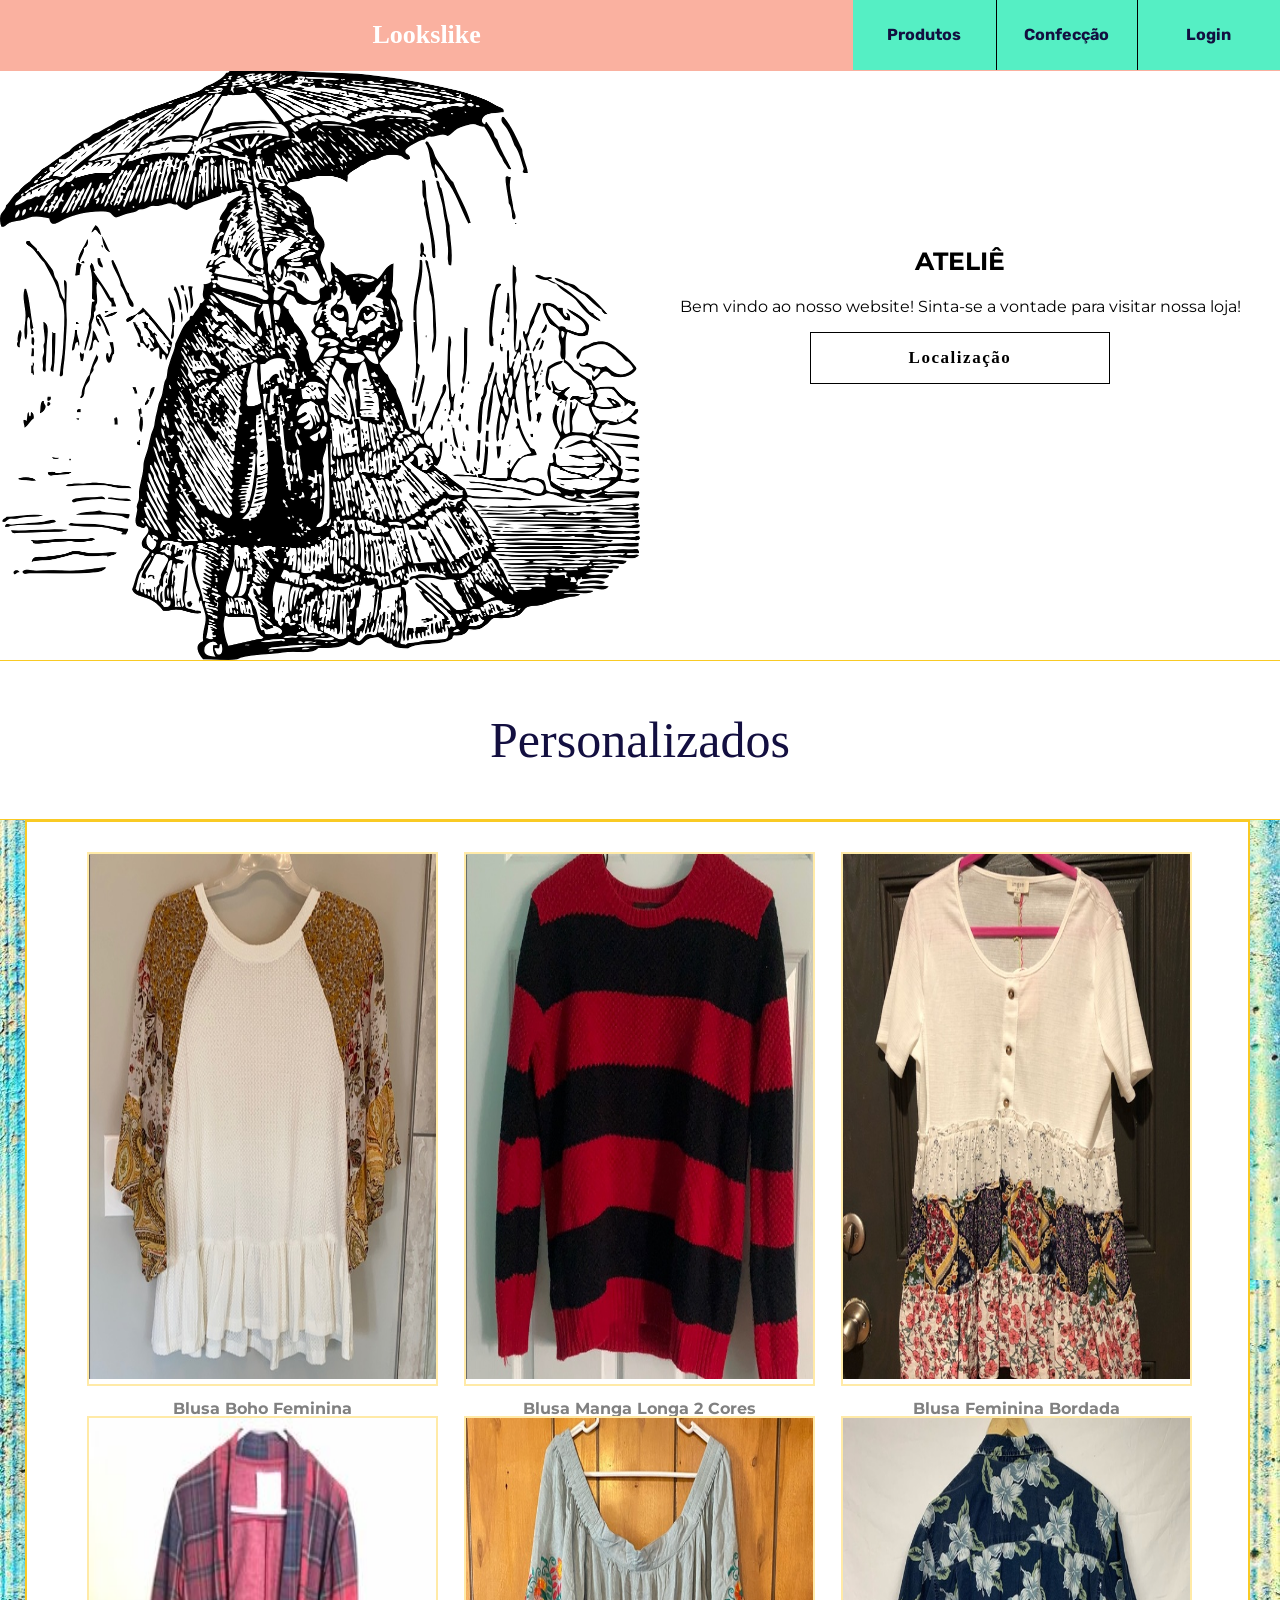
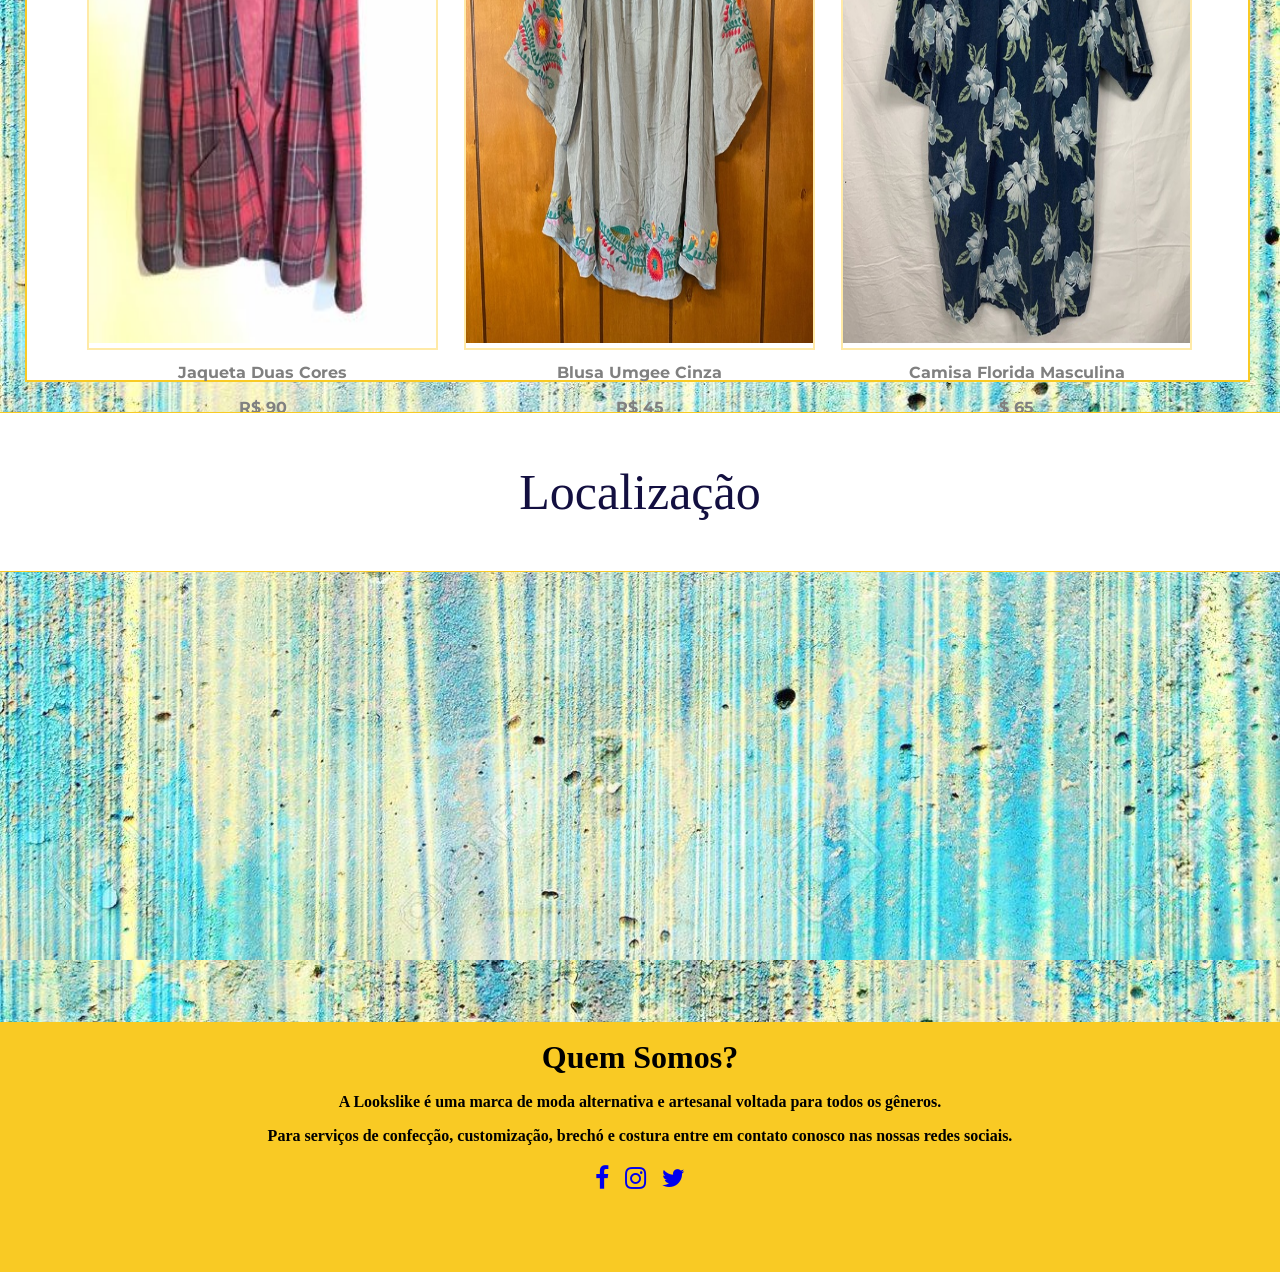
<file: index.html>
<!DOCTYPE html>
<html lang="pt-BR">
<head>
  <meta charset="UTF-8">
  <meta name="viewport" content="width=device-width, initial-scale=1.0">
  <meta http-equiv="X-UA-Compatible" content="ie=edge">
  <link href="https://fonts.googleapis.com/css?family=IM+Fell+Great+Primer+SC|Lato&display=swap" rel="stylesheet">
  <link href="https://fonts.googleapis.com/css?family=Rubik&display=swap" rel="stylesheet">
  <link href="https://fonts.googleapis.com/css?family=Montserrat&display=swap" rel="stylesheet">
  <link rel="stylesheet" href="https://cdnjs.cloudflare.com/ajax/libs/font-awesome/4.7.0/css/font-awesome.min.css">
  <link rel="shortcut icon" href="img/android-icon-96x96.png">
  <link rel="stylesheet" href="css/INDEXMENU.css">
  <link rel="stylesheet" href="css/INDEXCONT.css">
  <title>Lookslike</title>
</head>
<body>
  <div class="layout">
    
    <!-- =============== MENU ================= -->
    <header class="menu">
      <div class="container">
        <div class="logo-site">
          <a href="index.html">Lookslike</a>
        </div>

        <div class="produtos">
          <a href="" class="produtos-lista">Produtos</a>
          <span class="submenu">
            <a href="feminino.html">Feminino</a>
            <a href="masculino.html">Masculino</a>
          </span>
          
        </div>

        <div class="confecçao">
          <a href="#confec">Confecção</a>
        </div>

        <div class="login">
          <a href="login.html">Login</a>
        </div>
      </div>
    </header> 

    <!--- ============== 1º CONTEUDO =============-->


    <div class="conteudo">
      <div class="conteudo-l">
        <img id="img_logo" src="img/image5.png" alt="img">
      </div>
    

      <div class="conteudo-2">
        <section class="cima">
          <h1 id="cima-1">ATELIÊ</h1>
          <p>Bem vindo ao nosso website! Sinta-se a vontade para visitar nossa loja!</p>
        </section>
        <section class="baixo">
          <a href="#loca"><button type="button" id="baixo-1">Localização</button></a>
        </section>
      </div>
    </div>

    <!-- ============= 2º CONTEUDO ============== -->

    <div class="conteudo-m-titulo">
      <p>Personalizados</p>
    </div>

    <div class="conteudo-meio">
      <div class="conteudo-m-central">
        <div class="meio-item-1">
          <section class="infobox-item-1">
            <img id="meio_1" src="img/blusa-boho.jpg" alt="img">
          <section>
          <div class="infobox-i1-titulo">
            <p>Blusa Boho Feminina</p>
            <p>R$ 35</p>
          </div>
          <div class="infobox-heart">
            <button class="btn"><i class="fa fa-heart"></i></button>
            <p>Adicionar ao carrinho</p>
          </div>
        </div>  



        <div class="meio-item-1">
          <section class="infobox-item-1">
            <img id="meio_1" src="img/blusa-mangalonga-2.jpg" alt="img">
          <section>
          <div class="infobox-i1-titulo">
            <p>Blusa Manga Longa 2 Cores</p>
            <p>R$ 50</p>
          </div>
          <div class="infobox-heart">
            <button class="btn"><i class="fa fa-heart"></i></button>
            <p>Adicionar ao carrinho</p>
          </div>
        </div>  



        <div class="meio-item-1">
          <section class="infobox-item-1">
            <img id="meio_1" src="img/blusa-feminina-2.jpg" alt="img">
          <section>
          <div class="infobox-i1-titulo">
            <p>Blusa Feminina Bordada</p>
            <p>R$ 65</p>
          </div>
          <div class="infobox-heart">
            <button class="btn"><i class="fa fa-heart"></i></button>
            <p>Adicionar ao carrinho</p>
          </div>
        </div>  



        <div class="meio-item-1">
          <section class="infobox-item-1">
            <img id="meio_1" src="img/jaqueta-vermelha.jpg" alt="img">
          <section>
          <div class="infobox-i1-titulo">
            <p>Jaqueta Duas Cores</p>
            <p>R$ 90</p>
          </div>
          <div class="infobox-heart">
            <button class="btn"><i class="fa fa-heart"></i></button>
            <p>Adicionar ao carrinho</p>
          </div>
        </div>  




        <div class="meio-item-1">
          <section class="infobox-item-1">
            <img id="meio_1" src="img/blusa-umgee-2.jpg" alt="img">
          <section>
          <div class="infobox-i1-titulo">
            <p>Blusa Umgee Cinza</p>
            <p>R$ 45</p>
          </div>
          <div class="infobox-heart">
            <button class="btn"><i class="fa fa-heart"></i></button>
            <p>Adicionar ao carrinho</p>
          </div>
        </div>  




        <div class="meio-item-1">
          <section class="infobox-item-1">
            <img id="meio_1" src="img/camisa-florida-masculina.jpg" alt="img">
          <section>
          <div class="infobox-i1-titulo">
            <p>Camisa Florida Masculina</p>
            <p>$ 65</p>
          </div>
          <div class="infobox-heart">
            <button class="btn"><i class="fa fa-heart"></i></button>
            <p>Adicionar ao carrinho</p>
          </div>
        </div>  
      </div>
    </div>

    <!-- =============== 3º CONTEUDO ============== -->
    <div class="conteudo-mapa">
      <div class="conteudo-mapa-titulo">
        <p id="loca">Localização</p>
      </div>
      <iframe src="https://www.google.com/maps/embed?pb=!1m18!1m12!1m3!1d1979.4582707790096!2d-34.87499884397443!3d-7.135649594847398!2m3!1f0!2f0!3f0!3m2!1i1024!2i768!4f13.1!3m3!1m2!1s0x7ace810852ae4f1%3A0xaf5445223401f2bb!2sIFPB!5e0!3m2!1sen!2sbr!4v1521749915692" width="100%" height="450" frameborder="0" style="border:0" allowfullscreen></iframe>
    </div>

    <!-- =============== RODAPÉ ===================-->

    <footer>
      <div class="conteudo-footer-titulo">
        <h1>Quem Somos?</h1>
        <p>A Lookslike é uma marca de moda alternativa e artesanal voltada para todos os gêneros.</p>
      </div>
      <div class="conteudo-footer-info">
        <p id="confec">Para serviços de confecção, customização, brechó e costura entre em contato conosco nas nossas redes sociais.</p>
        <div id="icons-rodape">
          <a href="#confec"><i class="fa fa-facebook-f"></i></a>
          <a href="#confec"><i class="fa fa-instagram"></i></a>
          <a href="#confec"><i class="fa fa-twitter"></i></a>
        </div>
      </div>
    </footer>
  </div>

  
</body>
</html>
</file>
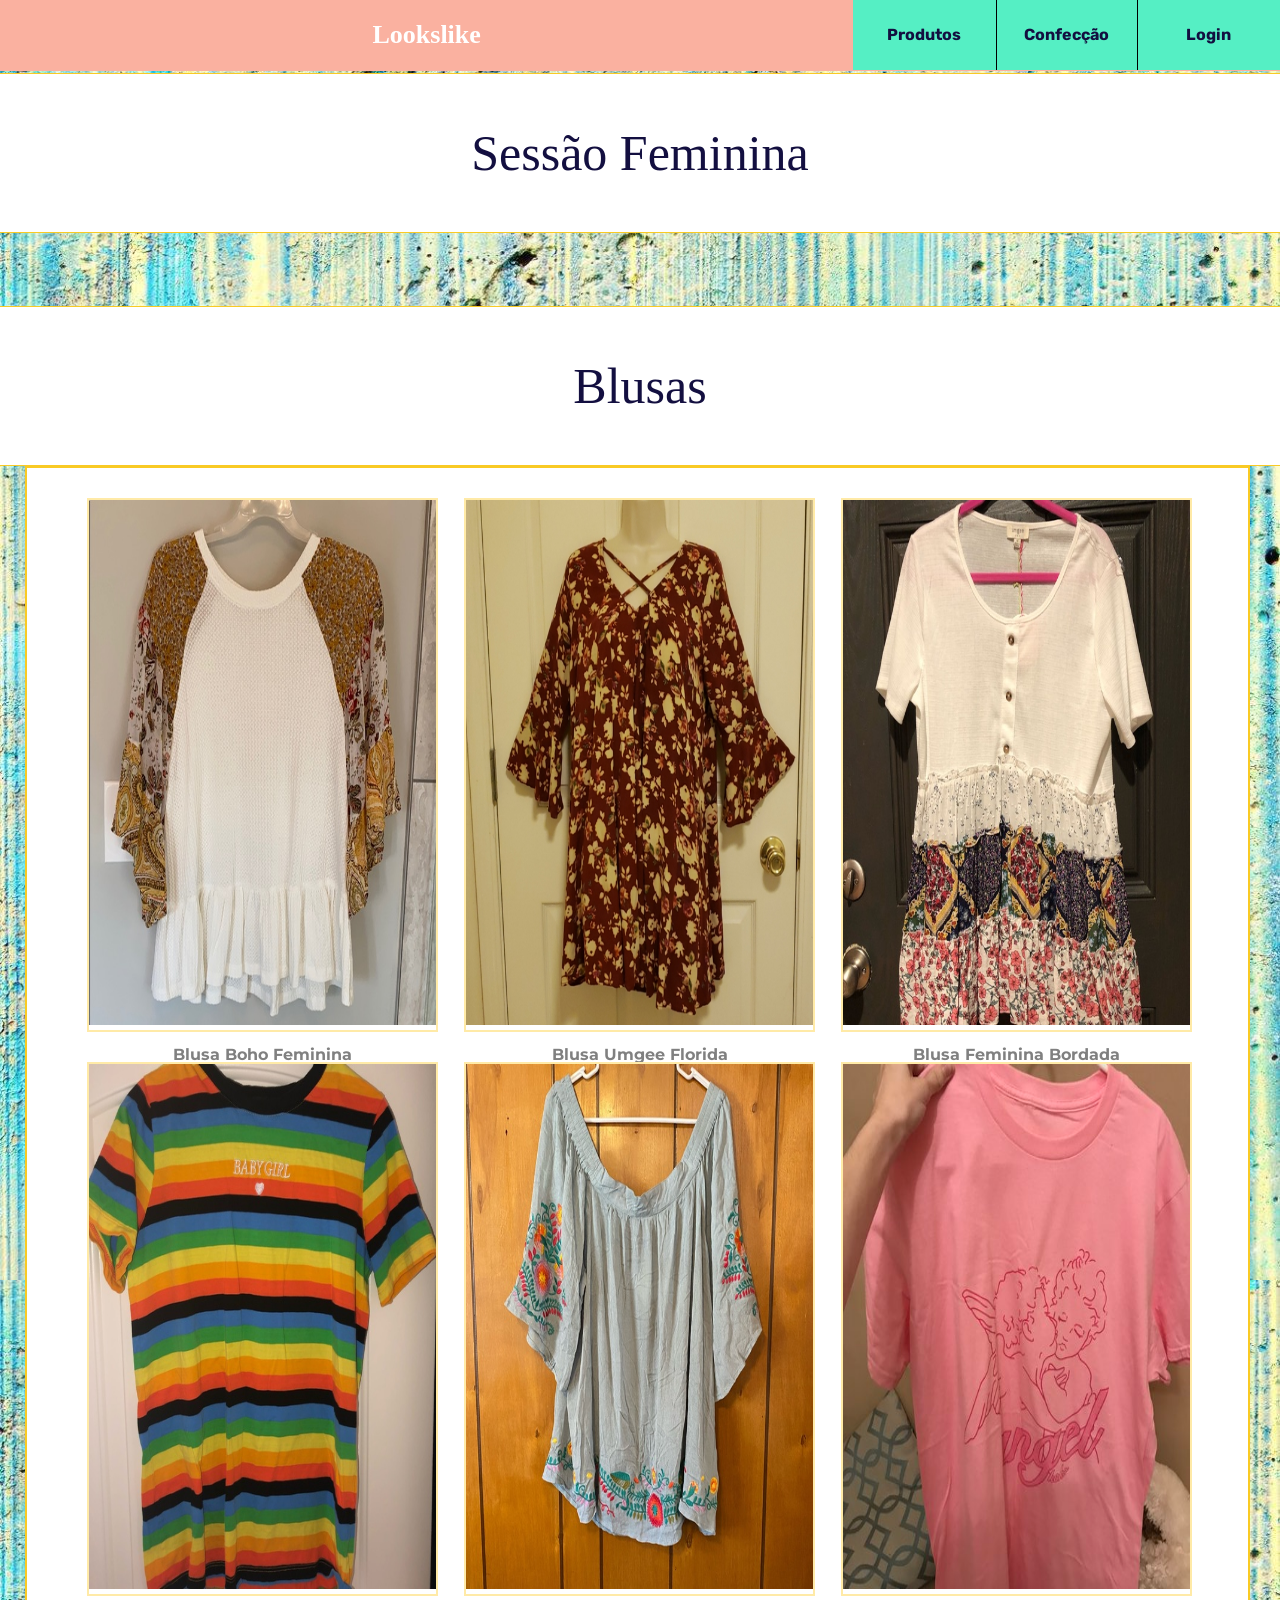
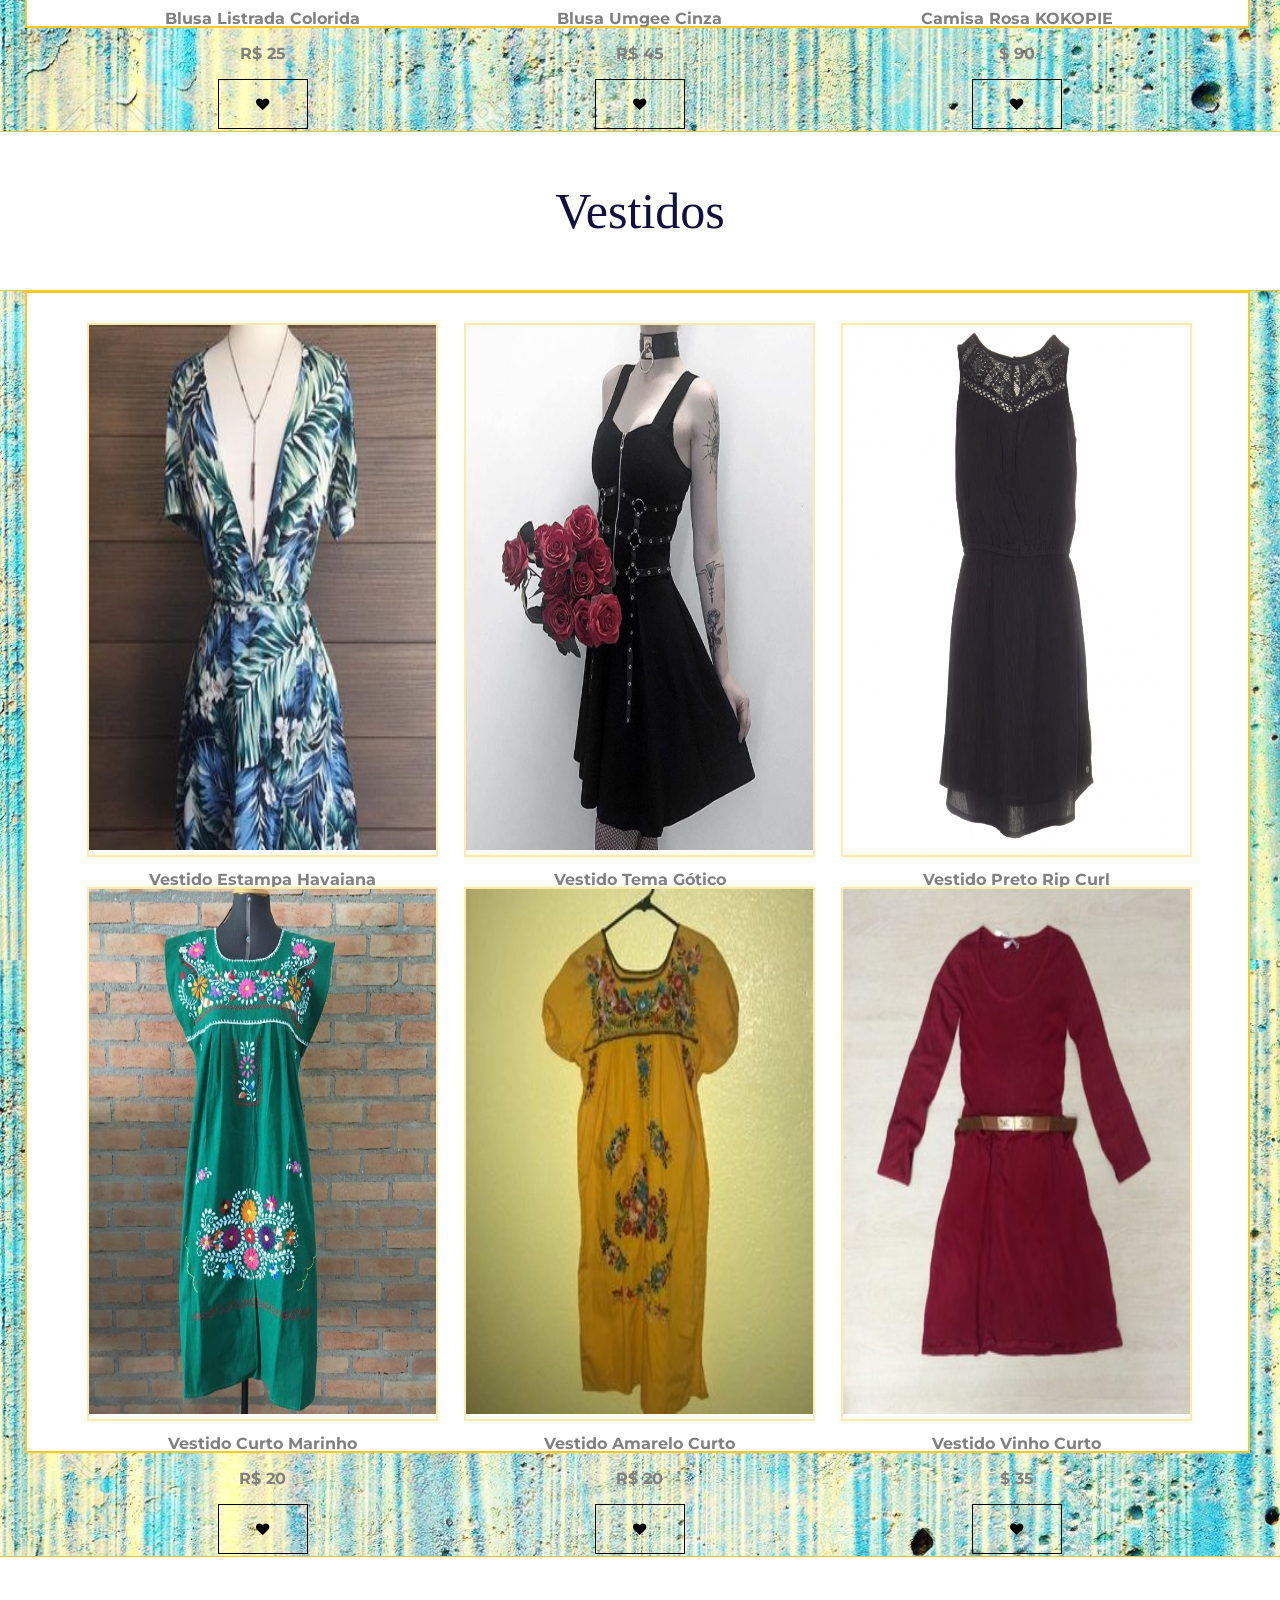
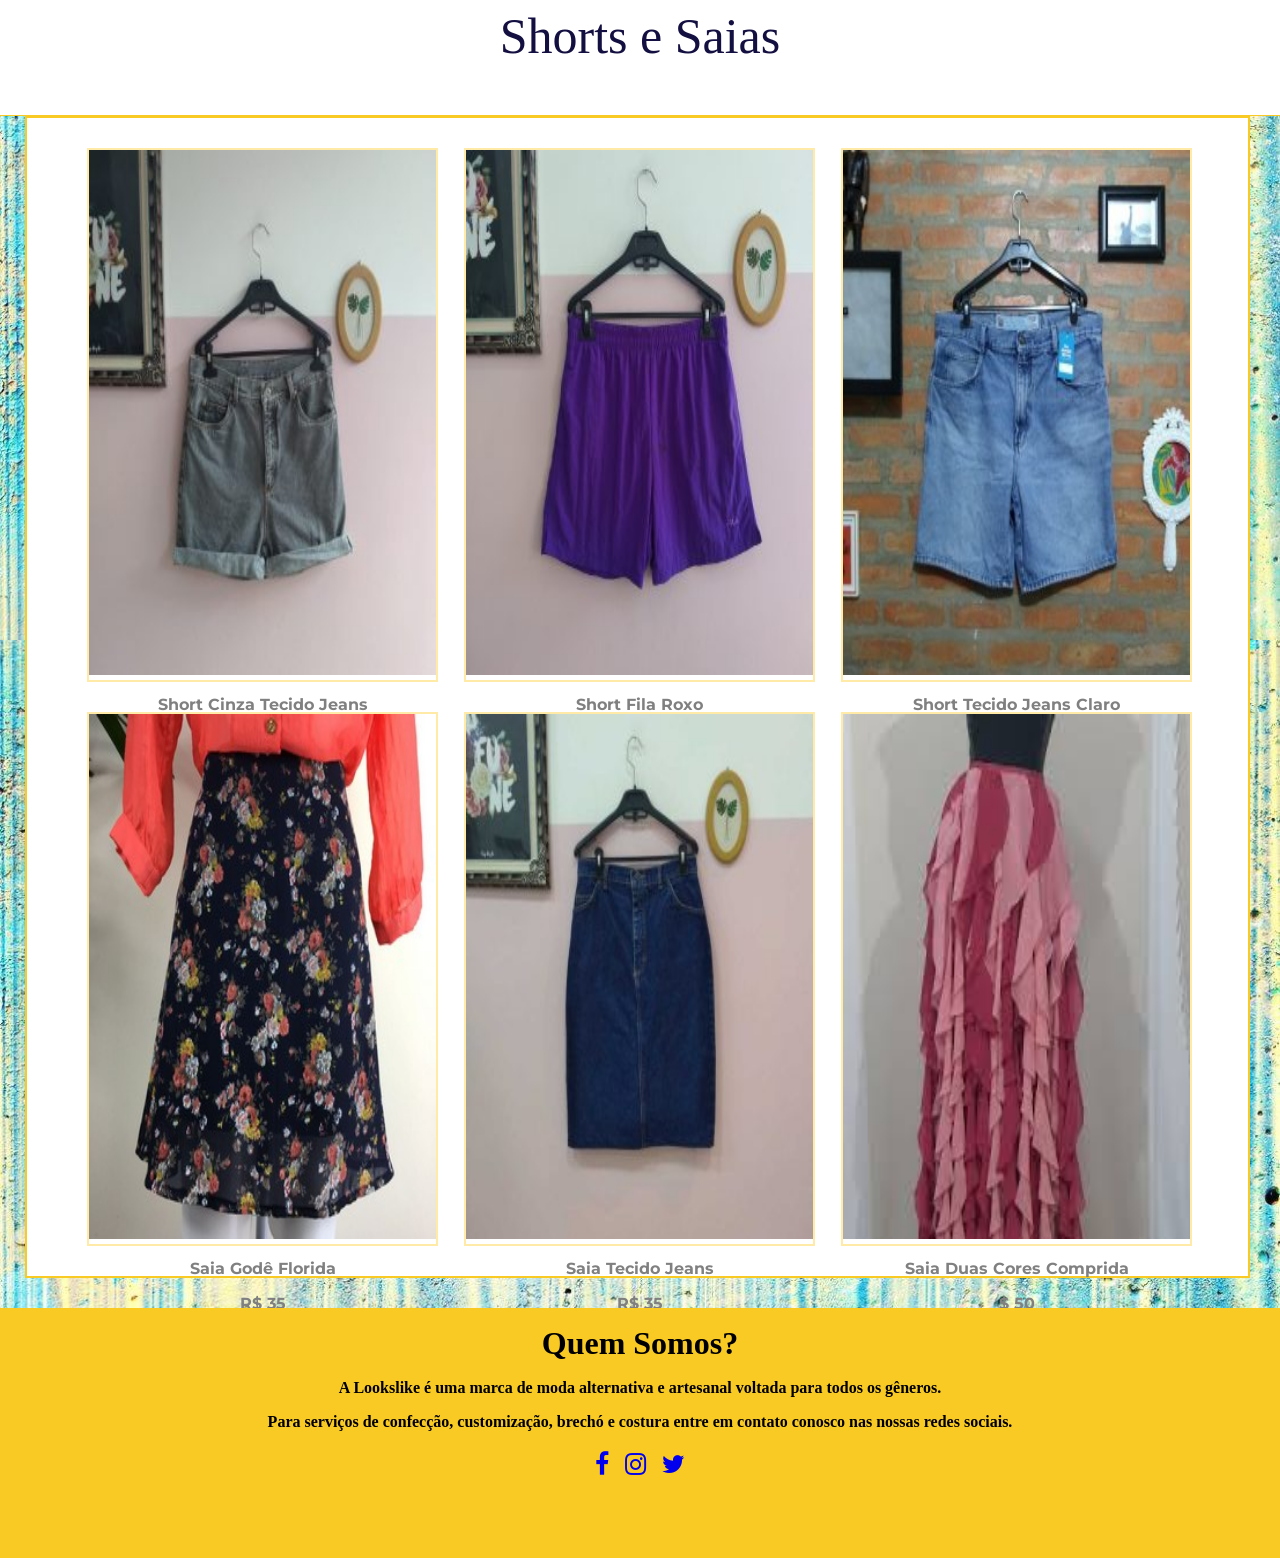
<file: feminino.html>
<!--- ============= PAGINA PRODUTOS FEMININOS ===========-->
<!DOCTYPE html>
<html lang="pt-BR">
<head>
  <meta charset="UTF-8">
  <meta name="viewport" content="width=device-width, initial-scale=1.0">
  <meta http-equiv="X-UA-Compatible" content="ie=edge">
  <link href="https://fonts.googleapis.com/css?family=IM+Fell+Great+Primer+SC|Lato&display=swap" rel="stylesheet">
  <link href="https://fonts.googleapis.com/css?family=Rubik&display=swap" rel="stylesheet">
  <link href="https://fonts.googleapis.com/css?family=Montserrat&display=swap" rel="stylesheet">
  <link rel="stylesheet" href="https://cdnjs.cloudflare.com/ajax/libs/font-awesome/4.7.0/css/font-awesome.min.css">
  <link rel="shortcut icon" href="img/android-icon-96x96.png">
  <link rel="stylesheet" href="css/INDEXMENU.css">
  <link rel="stylesheet" href="css/INDEXCONT.css">
  <link rel="stylesheet" href="css/PRODCONT.css">
  <title>Lookslike</title>
</head>
<body>
  <div class="layout">
    
    <!-- =============== MENU ================= -->
    <header class="menu">
      <div class="container">
        <div class="logo-site">
          <a href="index.html">Lookslike</a>
        </div>

        <div class="produtos">
          <a href="" class="produtos-lista">Produtos</a>
          <span class="submenu">
            <a href="feminino.html">Feminino</a>
            <a href="masculino.html">Masculino</a>
          </span>
          
        </div>

        <div class="confecçao">
          <a href="#confec">Confecção</a>
        </div>

        <div class="login">
          <a href="">Login</a>
        </div>
      </div>
    </header> 

    <!-- ============= CONTEUDO GERAL  ============== -->

    <div class="conteudo-m-titulo">
      <p>Sessão Feminina</p>
    </div>

    <!-- ============= BLUSAS ========================-->
    <div class="conteudo-m-titulo">
      <p>Blusas</p>
    </div>

    <div class="conteudo-meio">
      <div class="conteudo-m-central">
        <div class="meio-item-1">
          <section class="infobox-item-1">
            <img id="meio_1" src="img/blusa-boho.jpg" alt="img">
          <section>
          <div class="infobox-i1-titulo">
            <p>Blusa Boho Feminina</p>
            <p>R$ 35</p>
          </div>
          <div class="infobox-heart">
            <button class="btn"><i class="fa fa-heart"></i></button>
            <p>Adicionar ao carrinho</p>
          </div>
        </div>  



        <div class="meio-item-1">
          <section class="infobox-item-1">
            <img id="meio_1" src="img/umgee-floral.jpg" alt="img">
          <section>
          <div class="infobox-i1-titulo">
            <p>Blusa Umgee Florida</p>
            <p>R$ 75</p>
          </div>
          <div class="infobox-heart">
            <button class="btn"><i class="fa fa-heart"></i></button>
            <p>Adicionar ao carrinho</p>
          </div>
        </div>  



        <div class="meio-item-1">
          <section class="infobox-item-1">
            <img id="meio_1" src="img/blusa-feminina-2.jpg" alt="img">
          <section>
          <div class="infobox-i1-titulo">
            <p>Blusa Feminina Bordada</p>
            <p>R$ 65</p>
          </div>
          <div class="infobox-heart">
            <button class="btn"><i class="fa fa-heart"></i></button>
            <p>Adicionar ao carrinho</p>
          </div>
        </div>  



        <div class="meio-item-1">
          <section class="infobox-item-1">
            <img id="meio_1" src="img/blusa-colorida.jpg" alt="img">
          <section>
          <div class="infobox-i1-titulo">
            <p>Blusa Listrada Colorida</p>
            <p>R$ 25</p>
          </div>
          <div class="infobox-heart">
            <button class="btn"><i class="fa fa-heart"></i></button>
            <p>Adicionar ao carrinho</p>
          </div>
        </div>  




        <div class="meio-item-1">
          <section class="infobox-item-1">
            <img id="meio_1" src="img/blusa-umgee-2.jpg" alt="img">
          <section>
          <div class="infobox-i1-titulo">
            <p>Blusa Umgee Cinza</p>
            <p>R$ 45</p>
          </div>
          <div class="infobox-heart">
            <button class="btn"><i class="fa fa-heart"></i></button>
            <p>Adicionar ao carrinho</p>
          </div>
        </div>  




        <div class="meio-item-1">
          <section class="infobox-item-1">
            <img id="meio_1" src="img/blusa-rosa.jpg" alt="img">
          <section>
          <div class="infobox-i1-titulo">
            <p>Camisa Rosa KOKOPIE</p>
            <p>$ 90</p>
          </div>
          <div class="infobox-heart">
            <button class="btn"><i class="fa fa-heart"></i></button>
            <p>Adicionar ao carrinho</p>
          </div>
        </div>  
      </div>
    </div>

    <!-- ============ VESTIDOS ============-->

    <div class="conteudo-m-titulo">
      <p>Vestidos</p>
    </div>

    <div class="conteudo-meio">
      <div class="conteudo-m-central">
        <div class="meio-item-1">
          <section class="infobox-item-1">
            <img id="meio_1" src="img/vestido-havaiano.jpg" alt="img">
          <section>
          <div class="infobox-i1-titulo">
            <p>Vestido Estampa Havaiana</p>
            <p>R$ 30</p>
          </div>
          <div class="infobox-heart">
            <button class="btn"><i class="fa fa-heart"></i></button>
            <p>Adicionar ao carrinho</p>
          </div>
        </div>  



        <div class="meio-item-1">
          <section class="infobox-item-1">
            <img id="meio_1" src="img/vestido-5.jpg" alt="img">
          <section>
          <div class="infobox-i1-titulo">
            <p>Vestido Tema Gótico</p>
            <p>R$ 50</p>
          </div>
          <div class="infobox-heart">
            <button class="btn"><i class="fa fa-heart"></i></button>
            <p>Adicionar ao carrinho</p>
          </div>
        </div>  



        <div class="meio-item-1">
          <section class="infobox-item-1">
            <img id="meio_1" src="img/vestido-6.jpg" alt="img">
          <section>
          <div class="infobox-i1-titulo">
            <p>Vestido Preto Rip Curl</p>
            <p>R$ 30</p>
          </div>
          <div class="infobox-heart">
            <button class="btn"><i class="fa fa-heart"></i></button>
            <p>Adicionar ao carrinho</p>
          </div>
        </div>  



        <div class="meio-item-1">
          <section class="infobox-item-1">
            <img id="meio_1" src="img/vestido-curto-marinho.jpg" alt="img">
          <section>
          <div class="infobox-i1-titulo">
            <p>Vestido Curto Marinho</p>
            <p>R$ 20</p>
          </div>
          <div class="infobox-heart">
            <button class="btn"><i class="fa fa-heart"></i></button>
            <p>Adicionar ao carrinho</p>
          </div>
        </div>  




        <div class="meio-item-1">
          <section class="infobox-item-1">
            <img id="meio_1" src="img/vestido-amarelo.jpg" alt="img">
          <section>
          <div class="infobox-i1-titulo">
            <p>Vestido Amarelo Curto</p>
            <p>R$ 20</p>
          </div>
          <div class="infobox-heart">
            <button class="btn"><i class="fa fa-heart"></i></button>
            <p>Adicionar ao carrinho</p>
          </div>
        </div>  




        <div class="meio-item-1">
          <section class="infobox-item-1">
            <img id="meio_1" src="img/vestido-vinho.jpg" alt="img">
          <section>
          <div class="infobox-i1-titulo">
            <p>Vestido Vinho Curto</p>
            <p>$ 35</p>
          </div>
          <div class="infobox-heart">
            <button class="btn"><i class="fa fa-heart"></i></button>
            <p>Adicionar ao carrinho</p>
          </div>
        </div>  
      </div>
    </div>

    <!-- ================= SHORTS E SAIAS =============== -->

    <div class="conteudo-m-titulo">
      <p>Shorts e Saias</p>
    </div>

    <div class="conteudo-meio">
      <div class="conteudo-m-central">
        <div class="meio-item-1">
          <section class="infobox-item-1">
            <img id="meio_1" src="img/short-cinza.jpg" alt="img">
          <section>
          <div class="infobox-i1-titulo">
            <p>Short Cinza Tecido Jeans</p>
            <p>R$ 35</p>
          </div>
          <div class="infobox-heart">
            <button class="btn"><i class="fa fa-heart"></i></button>
            <p>Adicionar ao carrinho</p>
          </div>
        </div>  



        <div class="meio-item-1">
          <section class="infobox-item-1">
            <img id="meio_1" src="img/Short-roxo.jpg" alt="img">
          <section>
          <div class="infobox-i1-titulo">
            <p>Short Fila Roxo</p>
            <p>R$ 40</p>
          </div>
          <div class="infobox-heart">
            <button class="btn"><i class="fa fa-heart"></i></button>
            <p>Adicionar ao carrinho</p>
          </div>
        </div>  



        <div class="meio-item-1">
          <section class="infobox-item-1">
            <img id="meio_1" src="img/short-jeans.jpg" alt="img">
          <section>
          <div class="infobox-i1-titulo">
            <p>Short Tecido Jeans Claro</p>
            <p>R$ 35</p>
          </div>
          <div class="infobox-heart">
            <button class="btn"><i class="fa fa-heart"></i></button>
            <p>Adicionar ao carrinho</p>
          </div>
        </div>  



        <div class="meio-item-1">
          <section class="infobox-item-1">
            <img id="meio_1" src="img/saia-florida.jpg" alt="img">
          <section>
          <div class="infobox-i1-titulo">
            <p>Saia Godê Florida</p>
            <p>R$ 35</p>
          </div>
          <div class="infobox-heart">
            <button class="btn"><i class="fa fa-heart"></i></button>
            <p>Adicionar ao carrinho</p>
          </div>
        </div>  




        <div class="meio-item-1">
          <section class="infobox-item-1">
            <img id="meio_1" src="img/saia-jeans.jpg" alt="img">
          <section>
          <div class="infobox-i1-titulo">
            <p>Saia Tecido Jeans</p>
            <p>R$ 35</p>
          </div>
          <div class="infobox-heart">
            <button class="btn"><i class="fa fa-heart"></i></button>
            <p>Adicionar ao carrinho</p>
          </div>
        </div>  




        <div class="meio-item-1">
          <section class="infobox-item-1">
            <img id="meio_1" src="img/saia-comprida.jpg" alt="img">
          <section>
          <div class="infobox-i1-titulo">
            <p>Saia Duas Cores Comprida</p>
            <p>$ 50</p>
          </div>
          <div class="infobox-heart">
            <button class="btn"><i class="fa fa-heart"></i></button>
            <p>Adicionar ao carrinho</p>
          </div>
        </div>  
      </div>
    </div>

    <!-- =================== RODAPÉ ====================-->
    
    <footer>
      <div class="conteudo-footer-titulo">
        <h1>Quem Somos?</h1>
        <p>A Lookslike é uma marca de moda alternativa e artesanal voltada para todos os gêneros.</p>
      </div>
      <div class="conteudo-footer-info">
        <p id="confec">Para serviços de confecção, customização, brechó e costura entre em contato conosco nas nossas redes sociais.</p>
        <div id="icons-rodape">
          <a href="#confec"><i class="fa fa-facebook-f"></i></a>
          <a href="#confec"><i class="fa fa-instagram"></i></a>
          <a href="#confec"><i class="fa fa-twitter"></i></a>
        </div>
      </div>
    </footer>
  </div>

  
</body>
</html>
</file>
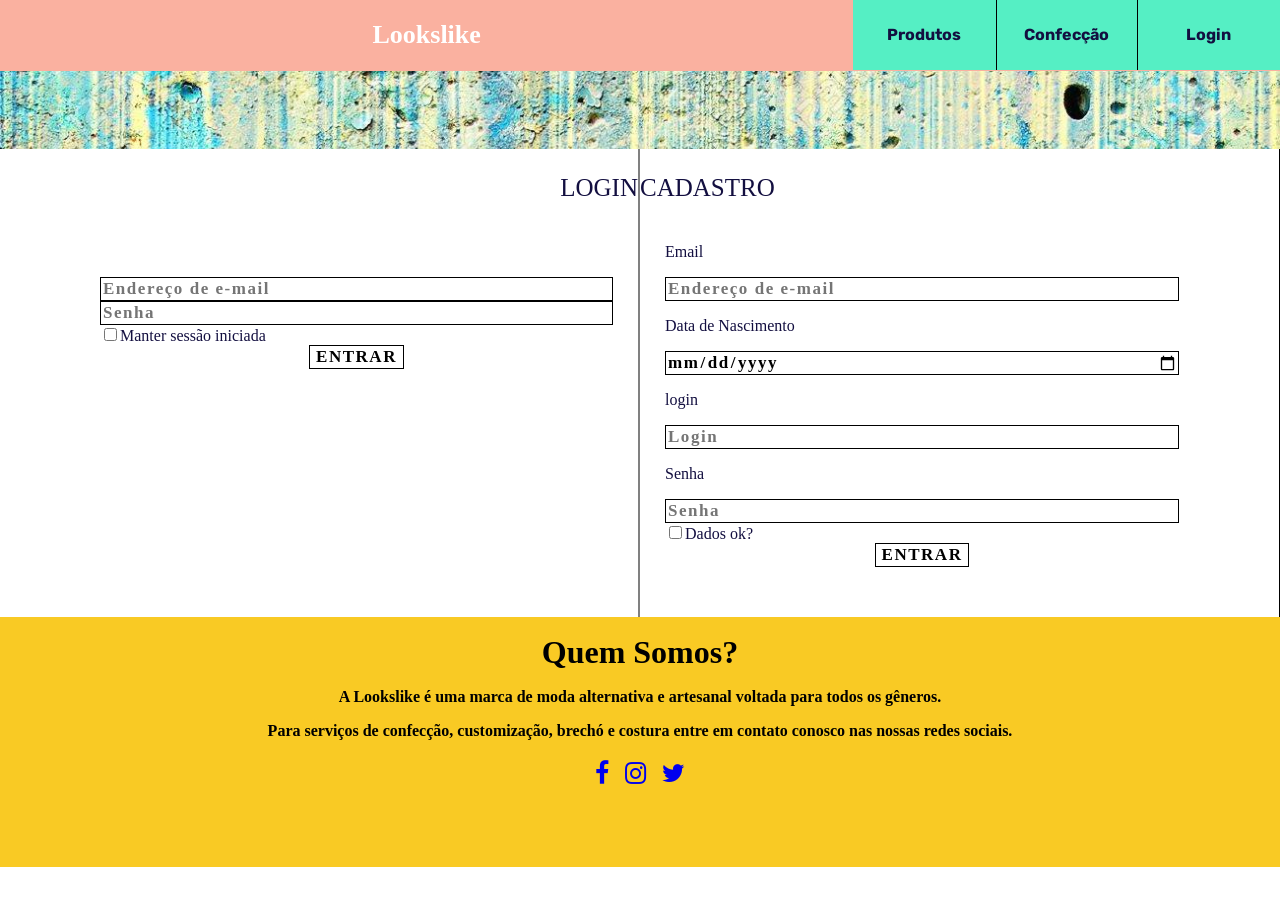
<file: login.html>
<!-- ==================== PAGINA LOGIN E CADASTRO ====================== -->
<!DOCTYPE html>
<html lang="pt-BR">
<head>
  <meta charset="UTF-8">
  <meta name="viewport" content="width=device-width, initial-scale=1.0">
  <meta http-equiv="X-UA-Compatible" content="ie=edge">
  <link href="https://fonts.googleapis.com/css?family=IM+Fell+Great+Primer+SC|Lato&display=swap" rel="stylesheet">
  <link href="https://fonts.googleapis.com/css?family=Rubik&display=swap" rel="stylesheet">
  <link href="https://fonts.googleapis.com/css?family=Montserrat&display=swap" rel="stylesheet">
  <link rel="stylesheet" href="https://cdnjs.cloudflare.com/ajax/libs/font-awesome/4.7.0/css/font-awesome.min.css">
  <link rel="shortcut icon" href="img/android-icon-96x96.png">
  <link rel="stylesheet" href="css/INDEXMENU.css">
  <link rel="stylesheet" href="css/INDEXCONT.css">
  <link rel="stylesheet" href="css/LOGINCONT.css">
  <title>Lookslike</title>
</head>
<body>
  <div class="layout">
    
    <!-- =============== MENU ================= -->
    <header class="menu">
      <div class="container">
        <div class="logo-site">
          <a href="index.html">Lookslike</a>
        </div>

        <div class="produtos">
          <a href="" class="produtos-lista">Produtos</a>
          <span class="submenu">
            <a href="feminino.html">Feminino</a>
            <a href="masculino.html">Masculino</a>
          </span>
          
        </div>

        <div class="confecçao">
          <a href="#confec">Confecção</a>
        </div>

        <div class="login">
          <a href="">Login</a>
        </div>
      </div>
    </header> 

    <!--- ============== FORMULARIO LOGIN  =============-->

    <div class="container-form">


      <div class="container-form-login">

        <div class="container-f-titulo">
          <p>LOGIN</p>
        </div>


        <div class="container-f">
          <input type="email" name="email" placeholder="Endereço de e-mail">
          <input type="password" name="password" placeholder="Senha">
          <label for="checkbox">
            <input type="checkbox" id="condicoes">Manter sessão iniciada</label>
          <label for="btnn" id="btnn">
            <button type="btnn" id="click">ENTRAR</button></a><labe>
  
        </div>


    </div>
    

      <div class="container-form-cadastro">
        <div class="container-c-titulo">
          <p>CADASTRO</p>
        </div>

        <div class="container-c">
          <p>Email</p><input type="email" name="email" placeholder="Endereço de e-mail">
          <p>Data de Nascimento</p><input type="date" name="date">
          <p>login</p><input type="text" name="login" placeholder="Login">
          <p>Senha</p><input type="password" name="password" placeholder="Senha">
          <label for="checkbox">
            <input type="checkbox" id="condicoes">Dados ok?</label>
          <label for="btnn" id="btnn">
            <button type="btnn" id="click">ENTRAR</button></a><labe>
  
        </div>



      </div>
        
    </div>


    <!-- =============== RODAPÉ ===================-->

    <footer>
      <div class="conteudo-footer-titulo">
        <h1>Quem Somos?</h1>
        <p>A Lookslike é uma marca de moda alternativa e artesanal voltada para todos os gêneros.</p>
      </div>
      <div class="conteudo-footer-info">
        <p id="confec">Para serviços de confecção, customização, brechó e costura entre em contato conosco nas nossas redes sociais.</p>
        <div id="icons-rodape">
          <a href="#confec"><i class="fa fa-facebook-f"></i></a>
          <a href="#confec"><i class="fa fa-instagram"></i></a>
          <a href="#confec"><i class="fa fa-twitter"></i></a>
        </div>
      </div>
    </footer>
  </div>

  
</body>
</html>
</file>
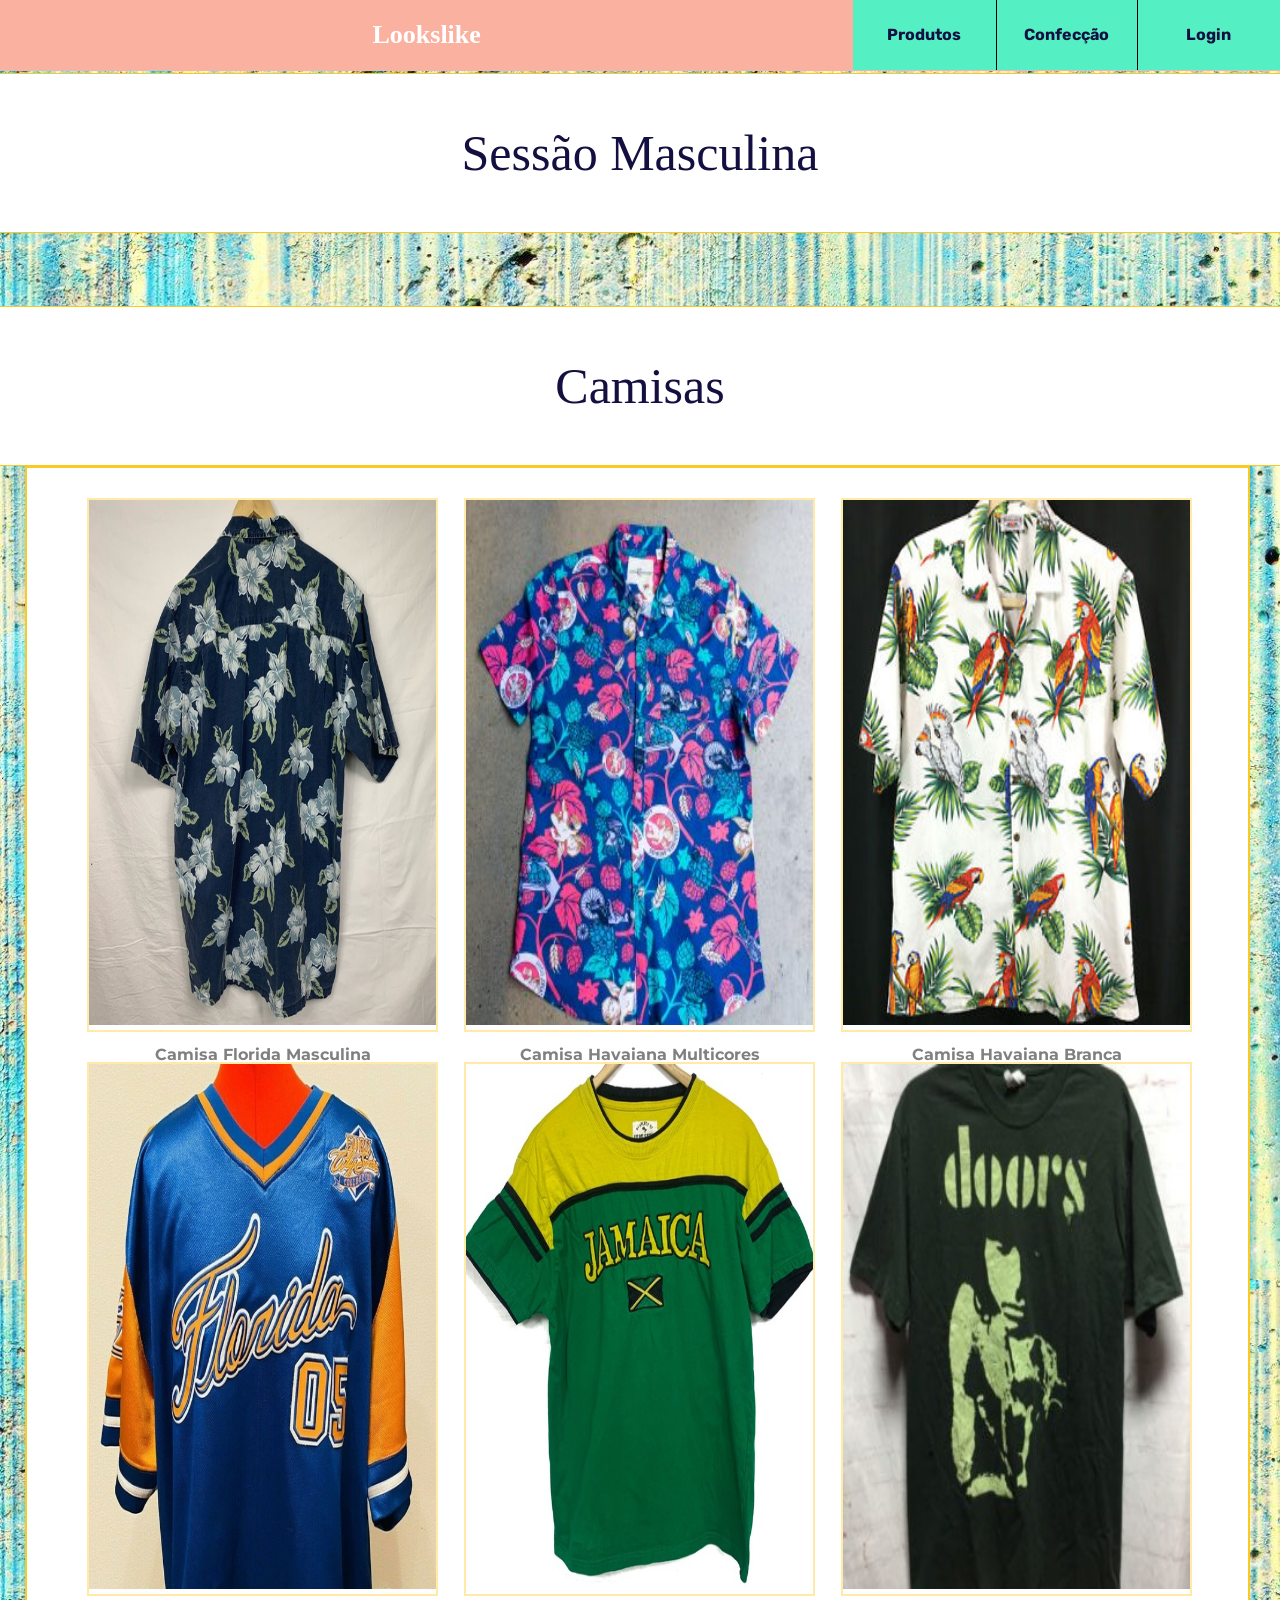
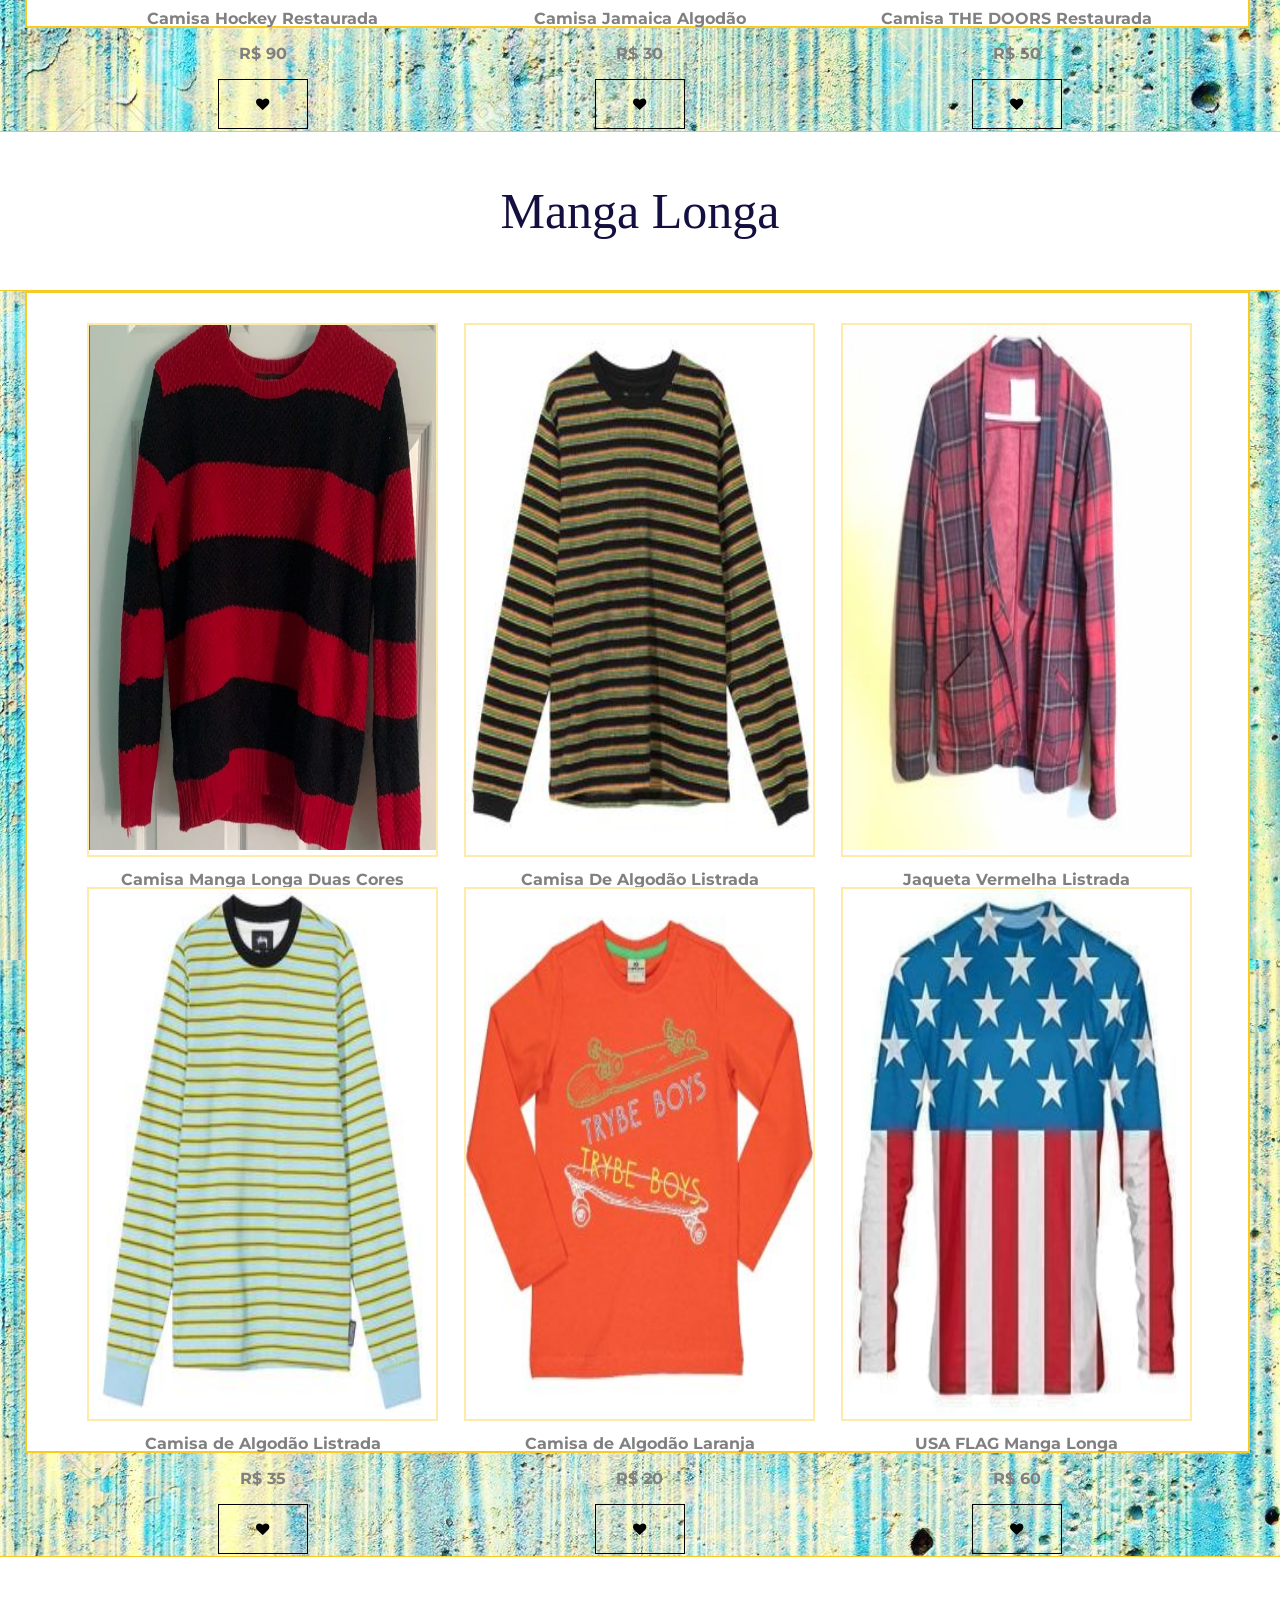
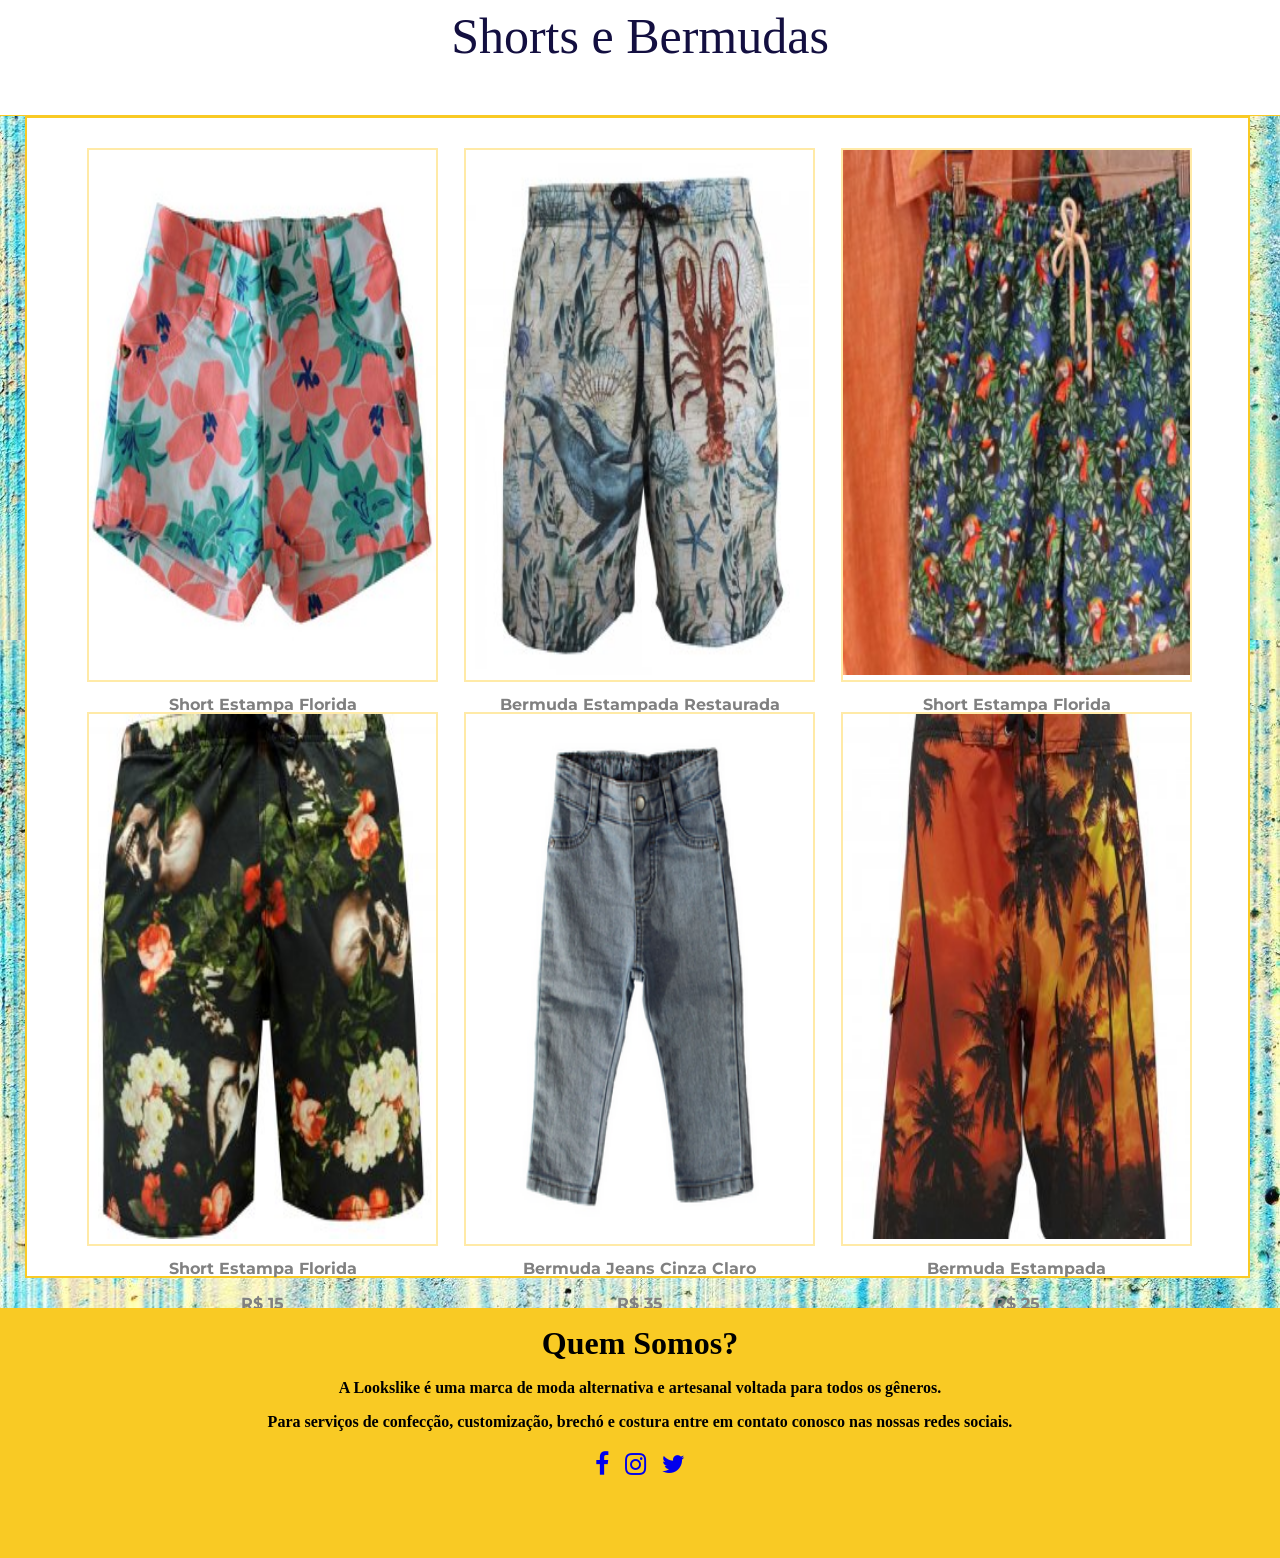
<file: masculino.html>
<!--- ============= PAGINA PRODUTOS MASCULINOS ===========-->
<!DOCTYPE html>
<html lang="pt-BR">
<head>
  <meta charset="UTF-8">
  <meta name="viewport" content="width=device-width, initial-scale=1.0">
  <meta http-equiv="X-UA-Compatible" content="ie=edge">
  <link href="https://fonts.googleapis.com/css?family=IM+Fell+Great+Primer+SC|Lato&display=swap" rel="stylesheet">
  <link href="https://fonts.googleapis.com/css?family=Rubik&display=swap" rel="stylesheet">
  <link href="https://fonts.googleapis.com/css?family=Montserrat&display=swap" rel="stylesheet">
  <link rel="stylesheet" href="https://cdnjs.cloudflare.com/ajax/libs/font-awesome/4.7.0/css/font-awesome.min.css">
  <link rel="shortcut icon" href="img/android-icon-96x96.png">
  <link rel="stylesheet" href="css/INDEXMENU.css">
  <link rel="stylesheet" href="css/INDEXCONT.css">
  <link rel="stylesheet" href="css/PRODCONT.css">
  <title>Lookslike</title>
</head>
<body>
  <div class="layout">
    
    <!-- =============== MENU ================= -->
    <header class="menu">
      <div class="container">
        <div class="logo-site">
          <a href="index.html">Lookslike</a>
        </div>

        <div class="produtos">
          <a href="" class="produtos-lista">Produtos</a>
          <span class="submenu">
            <a href="feminino.html">Feminino</a>
            <a href="masculino.html">Masculino</a>
          </span>
          
        </div>

        <div class="confecçao">
          <a href="#confec">Confecção</a>
        </div>

        <div class="login">
          <a href="">Login</a>
        </div>
      </div>
    </header> 

    <!-- ============= CONTEUDO GERAL  ============== -->

    <div class="conteudo-m-titulo">
      <p>Sessão Masculina</p>
    </div>

    <!-- ============= CAMISETAS ========================-->
    <div class="conteudo-m-titulo">
      <p>Camisas</p>
    </div>

    <div class="conteudo-meio">
      <div class="conteudo-m-central">
        <div class="meio-item-1">
          <section class="infobox-item-1">
            <img id="meio_1" src="img/camisa-florida-masculina.jpg" alt="img">
          <section>
          <div class="infobox-i1-titulo">
            <p>Camisa Florida Masculina</p>
            <p>R$ 30</p>
          </div>
          <div class="infobox-heart">
            <button class="btn"><i class="fa fa-heart"></i></button>
            <p>Adicionar ao carrinho</p>
          </div>
        </div>  



        <div class="meio-item-1">
          <section class="infobox-item-1">
            <img id="meio_1" src="img/camisa-havaiana-colorida.jpg" alt="img">
          <section>
          <div class="infobox-i1-titulo">
            <p>Camisa Havaiana Multicores</p>
            <p>R$ 45</p>
          </div>
          <div class="infobox-heart">
            <button class="btn"><i class="fa fa-heart"></i></button>
            <p>Adicionar ao carrinho</p>
          </div>
        </div>  



        <div class="meio-item-1">
          <section class="infobox-item-1">
            <img id="meio_1" src="img/camisa-havaiana-branca.jpg" alt="img">
          <section>
          <div class="infobox-i1-titulo">
            <p>Camisa Havaiana Branca</p>
            <p>R$ 30</p>
          </div>
          <div class="infobox-heart">
            <button class="btn"><i class="fa fa-heart"></i></button>
            <p>Adicionar ao carrinho</p>
          </div>
        </div>  



        <div class="meio-item-1">
          <section class="infobox-item-1">
            <img id="meio_1" src="img/camisa-hockey.jpeg" alt="img">
          <section>
          <div class="infobox-i1-titulo">
            <p>Camisa Hockey Restaurada</p>
            <p>R$ 90</p>
          </div>
          <div class="infobox-heart">
            <button class="btn"><i class="fa fa-heart"></i></button>
            <p>Adicionar ao carrinho</p>
          </div>
        </div>  




        <div class="meio-item-1">
          <section class="infobox-item-1">
            <img id="meio_1" src="img/camisa-jamaica-masculina.jpg" alt="img">
          <section>
          <div class="infobox-i1-titulo">
            <p>Camisa Jamaica Algodão</p>
            <p>R$ 30</p>
          </div>
          <div class="infobox-heart">
            <button class="btn"><i class="fa fa-heart"></i></button>
            <p>Adicionar ao carrinho</p>
          </div>
        </div>  




        <div class="meio-item-1">
          <section class="infobox-item-1">
            <img id="meio_1" src="img/doors.jpg" alt="img">
          <section>
          <div class="infobox-i1-titulo">
            <p>Camisa THE DOORS Restaurada</p>
            <p>R$ 50</p>
          </div>
          <div class="infobox-heart">
            <button class="btn"><i class="fa fa-heart"></i></button>
            <p>Adicionar ao carrinho</p>
          </div>
        </div>  
      </div>
    </div>

    <!-- ============ CAMISAS MANGA COMPRIDA  ============-->

    <div class="conteudo-m-titulo">
      <p>Manga Longa</p>
    </div>

    <div class="conteudo-meio">
      <div class="conteudo-m-central">
        <div class="meio-item-1">
          <section class="infobox-item-1">
            <img id="meio_1" src="img/blusa-mangalonga-2.jpg" alt="img">
          <section>
          <div class="infobox-i1-titulo">
            <p>Camisa Manga Longa Duas Cores</p>
            <p>R$ 50</p>
          </div>
          <div class="infobox-heart">
            <button class="btn"><i class="fa fa-heart"></i></button>
            <p>Adicionar ao carrinho</p>
          </div>
        </div>  



        <div class="meio-item-1">
          <section class="infobox-item-1">
            <img id="meio_1" src="img/listrada.jpg" alt="img">
          <section>
          <div class="infobox-i1-titulo">
            <p>Camisa De Algodão Listrada</p>
            <p>R$ 35</p>
          </div>
          <div class="infobox-heart">
            <button class="btn"><i class="fa fa-heart"></i></button>
            <p>Adicionar ao carrinho</p>
          </div>
        </div>  



        <div class="meio-item-1">
          <section class="infobox-item-1">
            <img id="meio_1" src="img/jaqueta-vermelha.jpg" alt="img">
          <section>
          <div class="infobox-i1-titulo">
            <p>Jaqueta Vermelha Listrada</p>
            <p>R$ 70</p>
          </div>
          <div class="infobox-heart">
            <button class="btn"><i class="fa fa-heart"></i></button>
            <p>Adicionar ao carrinho</p>
          </div>
        </div>  



        <div class="meio-item-1">
          <section class="infobox-item-1">
            <img id="meio_1" src="img/listrada-2.jpg" alt="img">
          <section>
          <div class="infobox-i1-titulo">
            <p>Camisa de Algodão Listrada</p>
            <p>R$ 35</p>
          </div>
          <div class="infobox-heart">
            <button class="btn"><i class="fa fa-heart"></i></button>
            <p>Adicionar ao carrinho</p>
          </div>
        </div>  




        <div class="meio-item-1">
          <section class="infobox-item-1">
            <img id="meio_1" src="img/laranja.jpg" alt="img">
          <section>
          <div class="infobox-i1-titulo">
            <p>Camisa de Algodão Laranja</p>
            <p>R$ 20</p>
          </div>
          <div class="infobox-heart">
            <button class="btn"><i class="fa fa-heart"></i></button>
            <p>Adicionar ao carrinho</p>
          </div>
        </div>  




        <div class="meio-item-1">
          <section class="infobox-item-1">
            <img id="meio_1" src="img/manga-longa-eua.jpg" alt="img">
          <section>
          <div class="infobox-i1-titulo">
            <p>USA FLAG Manga Longa</p>
            <p>R$ 60</p>
          </div>
          <div class="infobox-heart">
            <button class="btn"><i class="fa fa-heart"></i></button>
            <p>Adicionar ao carrinho</p>
          </div>
        </div>  
      </div>
    </div>

    <!-- ================= SHORTS E BERMUDAS =============== -->

    <div class="conteudo-m-titulo">
      <p>Shorts e Bermudas</p>
    </div>

    <div class="conteudo-meio">
      <div class="conteudo-m-central">
        <div class="meio-item-1">
          <section class="infobox-item-1">
            <img id="meio_1" src="img/short-florido.jpg" alt="img">
          <section>
          <div class="infobox-i1-titulo">
            <p>Short Estampa Florida</p>
            <p>R$ 15</p>
          </div>
          <div class="infobox-heart">
            <button class="btn"><i class="fa fa-heart"></i></button>
            <p>Adicionar ao carrinho</p>
          </div>
        </div>  



        <div class="meio-item-1">
          <section class="infobox-item-1">
            <img id="meio_1" src="img/bermuda-estampada-2.jpg" alt="img">
          <section>
          <div class="infobox-i1-titulo">
            <p>Bermuda Estampada Restaurada</p>
            <p>R$ 25</p>
          </div>
          <div class="infobox-heart">
            <button class="btn"><i class="fa fa-heart"></i></button>
            <p>Adicionar ao carrinho</p>
          </div>
        </div>  



        <div class="meio-item-1">
          <section class="infobox-item-1">
            <img id="meio_1" src="img/short-florido-3.jpg" alt="img">
          <section>
          <div class="infobox-i1-titulo">
            <p>Short Estampa Florida</p>
            <p>R$ 15</p>
          </div>
          <div class="infobox-heart">
            <button class="btn"><i class="fa fa-heart"></i></button>
            <p>Adicionar ao carrinho</p>
          </div>
        </div>  



        <div class="meio-item-1">
          <section class="infobox-item-1">
            <img id="meio_1" src="img/short-florido-2.jpg" alt="img">
          <section>
          <div class="infobox-i1-titulo">
            <p>Short Estampa Florida</p>
            <p>R$ 15</p>
          </div>
          <div class="infobox-heart">
            <button class="btn"><i class="fa fa-heart"></i></button>
            <p>Adicionar ao carrinho</p>
          </div>
        </div>  




        <div class="meio-item-1">
          <section class="infobox-item-1">
            <img id="meio_1" src="img/bermuda-jeans.jpg" alt="img">
          <section>
          <div class="infobox-i1-titulo">
            <p>Bermuda Jeans Cinza Claro</p>
            <p>R$ 35</p>
          </div>
          <div class="infobox-heart">
            <button class="btn"><i class="fa fa-heart"></i></button>
            <p>Adicionar ao carrinho</p>
          </div>
        </div>  




        <div class="meio-item-1">
          <section class="infobox-item-1">
            <img id="meio_1" src="img/bermuda-estampada.jpg" alt="img">
          <section>
          <div class="infobox-i1-titulo">
            <p>Bermuda Estampada</p>
            <p>R$ 25</p>
          </div>
          <div class="infobox-heart">
            <button class="btn"><i class="fa fa-heart"></i></button>
            <p>Adicionar ao carrinho</p>
          </div>
        </div>  
      </div>
    </div>

    <!-- =============== RODAPÉ ==========================-->
    
    <footer>
      <div class="conteudo-footer-titulo">
        <h1>Quem Somos?</h1>
        <p>A Lookslike é uma marca de moda alternativa e artesanal voltada para todos os gêneros.</p>
      </div>
      <div class="conteudo-footer-info">
        <p id="confec">Para serviços de confecção, customização, brechó e costura entre em contato conosco nas nossas redes sociais.</p>
        <div id="icons-rodape">
          <a href="#confec"><i class="fa fa-facebook-f"></i></a>
          <a href="#confec"><i class="fa fa-instagram"></i></a>
          <a href="#confec"><i class="fa fa-twitter"></i></a>
        </div>
      </div>
    </footer>
  </div>

  
</body>
</html>
</file>
<file: css/INDEXMENU.css>
/* ====== 360PX > ====== */

.menu {
    position: fixed;
    width: 100%;
}

.container {
    display: flex;
    flex-direction: column;
}

a {
    text-decoration: none;
    width: 100%;
    height: 100%;
}

/* ------ LOGO ------- */

.logo-site {
    text-align: center;
    padding: 20px 0;
    background-color: #fab1a0;
}

.logo-site a{
    text-decoration: none;
    color: white;
    font-size: 26px;
    font-weight: bold;
    font-family: 'IM Fell Great Primer SC', serif;
}
/* ------ PRODUTOS  ------- */


.produtos {
    display: flex;
    flex-direction: column;
    background-color: #55efc4;
    text-align: center;
    padding: 0;
    width: 100%;
    height: 100%;
}

.produtos a.produtos-lista{
    height: 100%;
    color: #130f40;
    font-family: 'Rubik';
    font-weight: bold;
}

.submenu{
    background: #f5f6fa;
    font-family: 'Rubik';
    padding: 5px 0;
    display: none;
}

.submenu a{
    color: orange;
}

.produtos:hover > .submenu{
    display: flex;
    flex-direction: column;
    background-color: #f1f1f1;
}
    
/* ----- CONFECÇAO ------ */

.confecçao {
    background-color: #55efc4;
    text-align: center;
}

.confecçao a{
    display: block;
    height: 100%;
    margin: 5px;
    color: #130f40;
    font-family: 'Rubik';
    font-weight: bold;
}

/* ----- LOGIN ------- */

.login {
    background-color: #55efc4;
    text-align: center;
}

.login a{
    display: block;
    height: 100%;
    margin: 5px;
    color: #130f40;
    transition: .2s;
    font-family: 'Rubik';
    font-weight: bold;
}

/* ---- -------- */
/* ===== 900PX > ======= */

@media screen and (min-width: 900px) {
    .container {
        display: grid;
        grid-template-columns: 6fr 1fr 1fr 1fr;
        border-bottom: 1px solid #fab1a0;
    }

    .produtos {
        position: relative;
        display: flex;
        flex-direction: column;
        border-right: 1px solid black;

    }
    
    .produtos a{
        color: white;
        padding-top: 25px;
        font-size: 16px;

    }

    .submenu {
        display: none;
        background-color: #f1f1f1;
        box-shadow: 0px 8px 16px 0px rgba(0,0,0,0.2);
        z-index: 1;
    }

    .submenu a{
        color: orange;
        text-decoration: none;
    }

    .produtos:hover > .submenu{
        display: block;
        text-align: center;
        background-color: #f1f1f1;
    }

    .confecçao {
        border-right: 1px solid black;
    }

    .confecçao a{
        padding-top: 25px;
        margin: 0;
    }

    .login a{
        padding-top: 25px;
        margin: 0;
    }
     
}
</file>
<file: css/INDEXCONT.css>
body {
    margin: 0;
    padding: 0;
    height: 100vh;
    overflow-x: hidden;
}

.layout {
    display: flex;
    flex-direction: column;
    background-image: url(../img/img1.jpg);
    -webkit-background-size: 100%;
    -moz-background-size: 100%;
    background-size: 100%;
}


/* ======= PRIMEIRO CONTEUDO ========== */

.conteudo {
    display: flex;
    flex-direction: column;
    background-color: white;
    margin: 152px 0 25px 0;
}


#img_logo{
    width: 100%;
    height: 100%;
}

.conteudo-2 {
    display: flex;
    flex-direction: column;
}

.cima {
    text-align: center;
    font-family: 'Montserrat';
}

#cima-1 {
    font-size: 25px;
    font-weight: bold;
}

.baixo {
    text-align: center;
}

.baixo button{
    width: 300px;
    height: 52px;
    background-color: transparent;
    color: black;
    text-decoration: none;
    font-family: 'IM Fell Great Primer SC';
    font-size: 17px;
    font-weight: bold;
    letter-spacing: 0.09em;
    border: 1.5px solid black;
    outline: none;
}

.baixo button:active {
    background-color: black;
    color: white;
}

/* ======== RESPONSIVIDADE ========== */

@media screen and (min-width: 700px){
    .conteudo {
        display: grid;
        grid-template-columns: 1fr 1fr;
        margin-bottom: 0;
    }
    .conteudo-2 .cima{
        padding-top: 25%;
    }
}

@media screen and (min-width: 900px){
    .conteudo {
        margin-top: 65px;
    }
    
}


/* ---------------- -------------- */
/* ======= SEGUNDO CONTEUDO ========= */
.conteudo-m-titulo {
    text-align: center;
    background-color: white;
}

.conteudo-m-titulo p {
    font-size: 50px;
    color: #130f40;
    font-family: 'IM Fell Great Primer SC';
}

.conteudo-meio {
    display: flex;
    flex-direction: column;
    background-color: white;
    margin: 0 30px 30px 25px;
    border: 2px solid #f9ca24;
    
}

.conteudo-m-central {
    display: flex;
    flex-direction: column;
    padding: 15px 15px;
    margin: 0 30px;
}


.meio-item-1 {
    display: flex;
    flex-direction: column;
    margin-bottom: 5px;
}

.infobox-item-1 {
    border: 2px solid #ffeaa7;
    text-align: center;
    width: 100%;
    height: 100%;
    padding-bottom: 5px;
}

#meio_1{
    width: 100%;
    height: 100%;
    transition: 1s;
}

#meio_1:hover{
    transform: scale(1.2);
}

.infobox-i1-titulo {
    background-color: transparent;
    color: gray;
    font-family: 'Montserrat';
    font-weight: bold;
}

.infobox-heart {
    text-align: center;
}

.infobox-heart .btn{
    width: 90px;
    height: 50px;
    background-color: transparent;
    border: 1px solid black;
}

.infobox-heart .btn:active {
    background-color: black;
    color: #fab1a0;
    border: 1px solid red;
}

.infobox-heart p {
    font-family: 'Montserrat';
    font-size: 10px;
} 

/* ====== RESPONSIVIDADE ======== */

@media screen and (min-width: 700px){
    .conteudo-meio {
        display: grid;
        grid-template-columns: 1fr;
    }
    .conteudo-m-central {
        display: grid;
        grid-template-columns: 1fr 1fr;
    }
    .conteudo-m-central div{
        margin: 15px;
    }
    .conteudo-m-titulo {
        border-top: 1px solid #f9ca24;
        border-bottom: 1px solid #f9ca24;
    }
}

@media screen and (min-width: 1050px){
    .conteudo-m-central {
        display: grid;
        grid-template-columns: 1fr 1fr 1fr;
    }
}

/* ---------------------------------*/
/* ======== CONTEUDO MAPA ======*/

.conteudo-mapa {
    display: flex;
    flex-direction: column;
    text-align: center;
}

.conteudo-mapa-titulo {
    background-color: white;
}

.conteudo-mapa-titulo p{
    font-size: 50px;
    color: #130f40;
    font-family: 'IM Fell Great Primer SC';
}

@media screen and (min-width: 700px){
    .conteudo-mapa-titulo {
        border-top: 1px solid #f9ca24;
        border-bottom: 1px solid #f9ca24;
    }
}


/* --------------------------------*/
/* ========= CONTEUDO RODAPÉ ====*/

footer {
    display: flex;
    flex-direction: column;
    background-color: #f9ca24;
    font-family: 'IM Fell Great Primer SC';
    font-weight: bold;
    height: 250px;
}

.conteudo-footer-titulo {
    text-align: center; 
}

.conteudo-footer-titulo h1 {
    margin: 17px;
}

.conteudo-footer-titulo p{
    margin-bottom: 0;
}

.conteudo-footer-info {
    text-align: center;
}

#icons-rodape {
    display: inline-block;
    font-size: 25px;
}

#icons-rodape i{
    margin: 5px;
}
</file>
<file: css/PRODCONT.css>
.conteudo-m-titulo{
    margin-top: 150px;

}

@media screen and (min-width: 900px) {
    .conteudo-m-titulo{
        margin-top: 73px;

    }
}
</file>
<file: css/LOGINCONT.css>
/* ==================== LOGIN ====================== */

.container-form {
    margin-top: 149px;
    display: grid;
    grid-template-columns: 1fr 1fr;
    background-color: white;
    width: 100%;
}

.container-form-login {
    display: flex;
    flex-direction: column;
    color: #130f40;
    font-family: 'IM Fell Great Primer SC';
    border-right: 2px solid gray;
}

.container-f-titulo {
    text-align: right;
    font-size: 25px;
}

.container-f {
    display: flex;
    flex-direction: column;
    padding: 50px 25px 50px 100px;
}

.container-f input {
    background-color: transparent;
    color: black;
    text-decoration: none;
    font-family: 'IM Fell Great Primer SC';
    font-size: 17px;
    font-weight: bold;
    letter-spacing: 0.09em;
    border: 1.5px solid black;
    outline: none;
}

.container-f #btnn {
    text-align: center;
}

.container-f #click{
    background-color: transparent;
    color: black;
    text-decoration: none;
    font-family: 'IM Fell Great Primer SC';
    font-size: 17px;
    font-weight: bold;
    letter-spacing: 0.09em;
    border: 1.5px solid black;
    outline: none;
}

.container-f #click:active {
    background-color: black;
    color: white;
}

/* ==================== CADASTRO ===================== */


.container-form-cadastro {
    display: flex;
    flex-direction: column;
    color: #130f40;
    font-family: 'IM Fell Great Primer SC';
    border-right: 1px solid black;
}

.container-c-titulo {
    text-align: left;
    font-size: 25px;
}

.container-c {
    display: flex;
    flex-direction: column;
    padding: 0 100px 50px 25px;
}

.container-c input {
    background-color: transparent;
    color: black;
    text-decoration: none;
    font-family: 'IM Fell Great Primer SC';
    font-size: 17px;
    font-weight: bold;
    letter-spacing: 0.09em;
    border: 1.5px solid black;
    outline: none;
}

.container-c #btnn {
    text-align: center;
}

.container-c #click{
    background-color: transparent;
    color: black;
    text-decoration: none;
    font-family: 'IM Fell Great Primer SC';
    font-size: 17px;
    font-weight: bold;
    letter-spacing: 0.09em;
    border: 1.5px solid black;
    outline: none;
}

.container-c #click:active {
    background-color: black;
    color: white;
}
</file>
